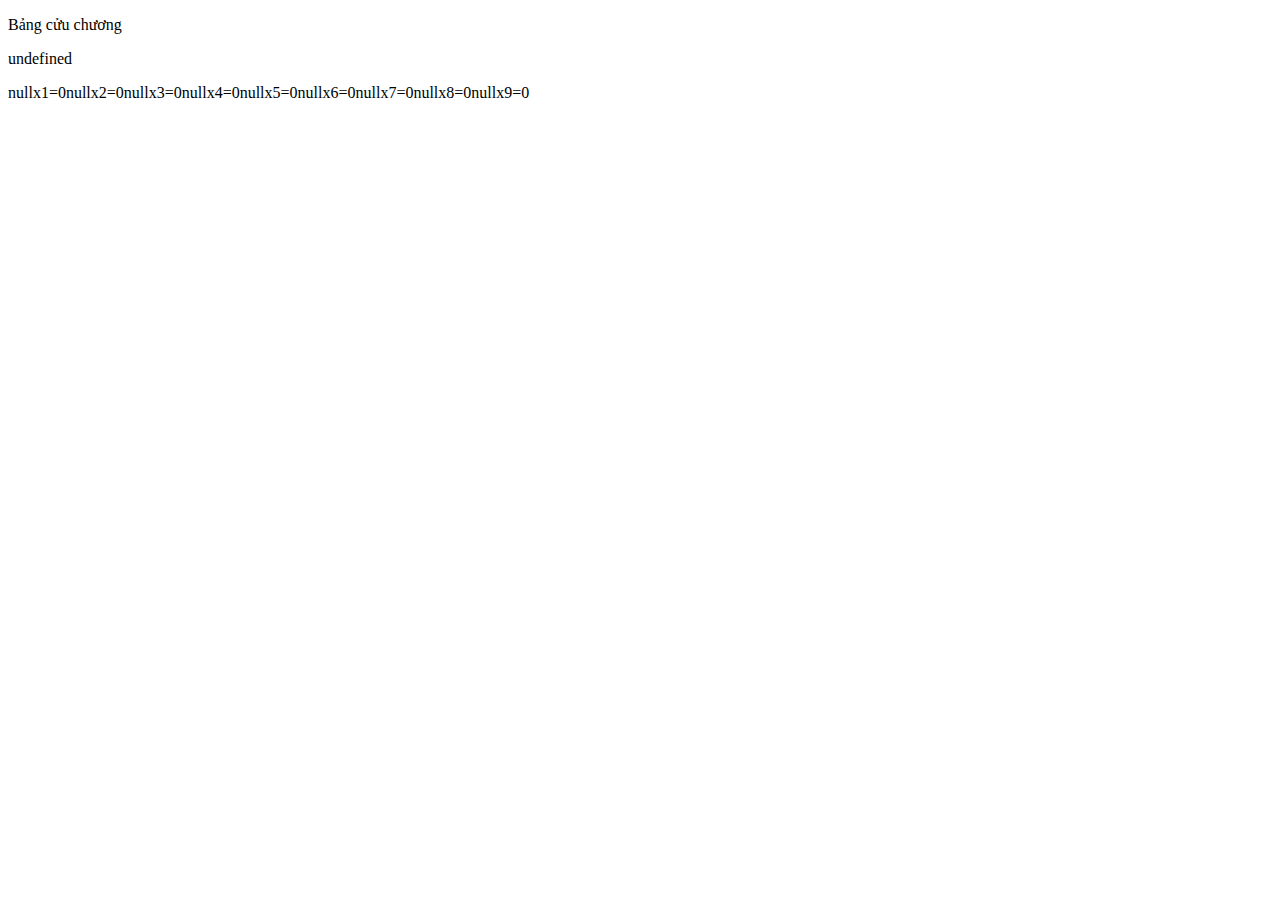
<file: BT_JavaScript_01/index.html>
<!DOCTYPE html>
<html lang="en">
<head>
    <meta charset="UTF-8">
    <meta http-equiv="X-UA-Compatible" content="IE=edge">
    <meta name="viewport" content="width=device-width, initial-scale=1.0">
    <title>Document</title>
</head>
<body>
    <p>Bảng cửu chương</p>
    <p id="demo"></p>
 
    <script>
        let n =prompt('Nhap n');
        var ketqua="" ;
            for(i=1;i<=9;i++)   
            {
            // for(n=2;n<=9;n++)   
              ketqua =  document.write(n + "x" + i +"="+ (n*i));
            }
            document.getElementById("demo").innerHTML = ketqua;
    </script>
</body>
</html>
</file>
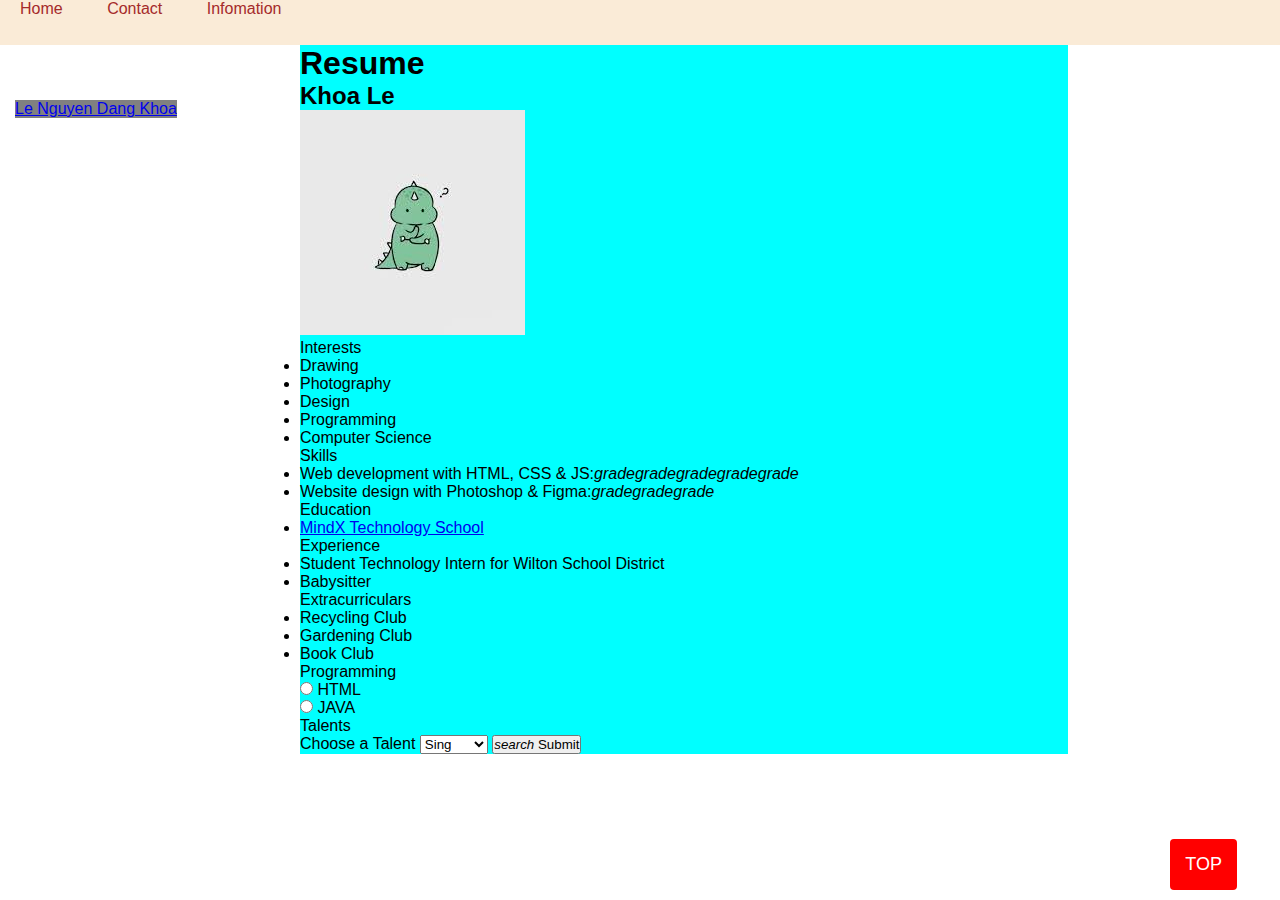
<file: position/index.html>
<!DOCTYPE html>
<html lang="en">
<head>
    <meta charset="UTF-8">
    <meta http-equiv="X-UA-Compatible" content="IE=edge">
    <meta name="viewport" content="width=device-width, initial-scale=1.0">
    <link rel="stylesheet" href="./styles.css">
    <title>Document</title>
</head>
<body>
    <header>
        <a href="">Home</a>
        <a href="">Contact</a>
        <a href="">Infomation</a>
    </header>
    <main>
        <div class="left">
                <a href="#">Le Nguyen Dang Khoa</a>
        </div>
        <div class="center">
                <div class="info">
                        <h1>Resume</h1>
                        <h2>Khoa Le</h2>
                        <img src="./download.jpeg" alt="hinh dai dien">
                    </div>
                    <div class="content"><div class="content"></div>
                        <p>Interests</p>
                        <ul class="first-last"> 
                                <li>Drawing</li>
                                <li>Photography</li>
                                <li>Design</li>
                                <li>Programming</li>
                                <li>Computer Science</li>
                        </ul>
                        <p>Skills</p>
                        <ul>
                                <li>Web development with HTML, CSS & JS:<i class="material-icons">gradegradegradegradegrade</i></li>
                                <li>Website design with Photoshop & Figma:<i class="material-icons">gradegradegrade</i></li>
                        </ul>
                        <p>Education</p>
                        <ul>
                                <li><a href="https://mindx.vn/" target="_blank">MindX Technology School</a></li>
                        </ul>
                                <p>Experience</p>
                        <ul>
                                <li>Student Technology Intern for Wilton School District</li>
                                <li>Babysitter</li>
                        </ul>
                        <p>Extracurriculars</p>
                        <ul>
                                <li>Recycling Club</li>
                                <li>Gardening Club</li>
                                <li>Book Club</li>
                        </ul>
                        <p>Programming</p>
                                <form>
                                       <input class="radio-input" type="radio" id="html" name="program" value="HTML">
                                       <label class="radio-label" for="html">HTML</label><br>
                                       <input class="radio-input" type="radio" id="java" name="program" value="JAVA">
                                       <label class="radio-label" for="java">JAVA</label>
                                </form>
                        <p>Talents</p>
                                <form>
                                        <label for="talents">Choose a Talent</label>
                                        <select id="talents" name="talents">
                                                <option value="Sing">Sing</option>
                                                <option value="Paint">Paint</option>
                                                <option value="Musical">Musical</option>
                                        </select>
                                        <button class="submit"> <i class="material-icons">search</i>
                                                 Submit
                                        </button>
                                </form>
                    </div>
        </div>
        
    </main>
    <footer>
        <button onclick="" id="myBtn" title="Go to top">TOP</button>
    </footer>
</body>
</html>
</file>
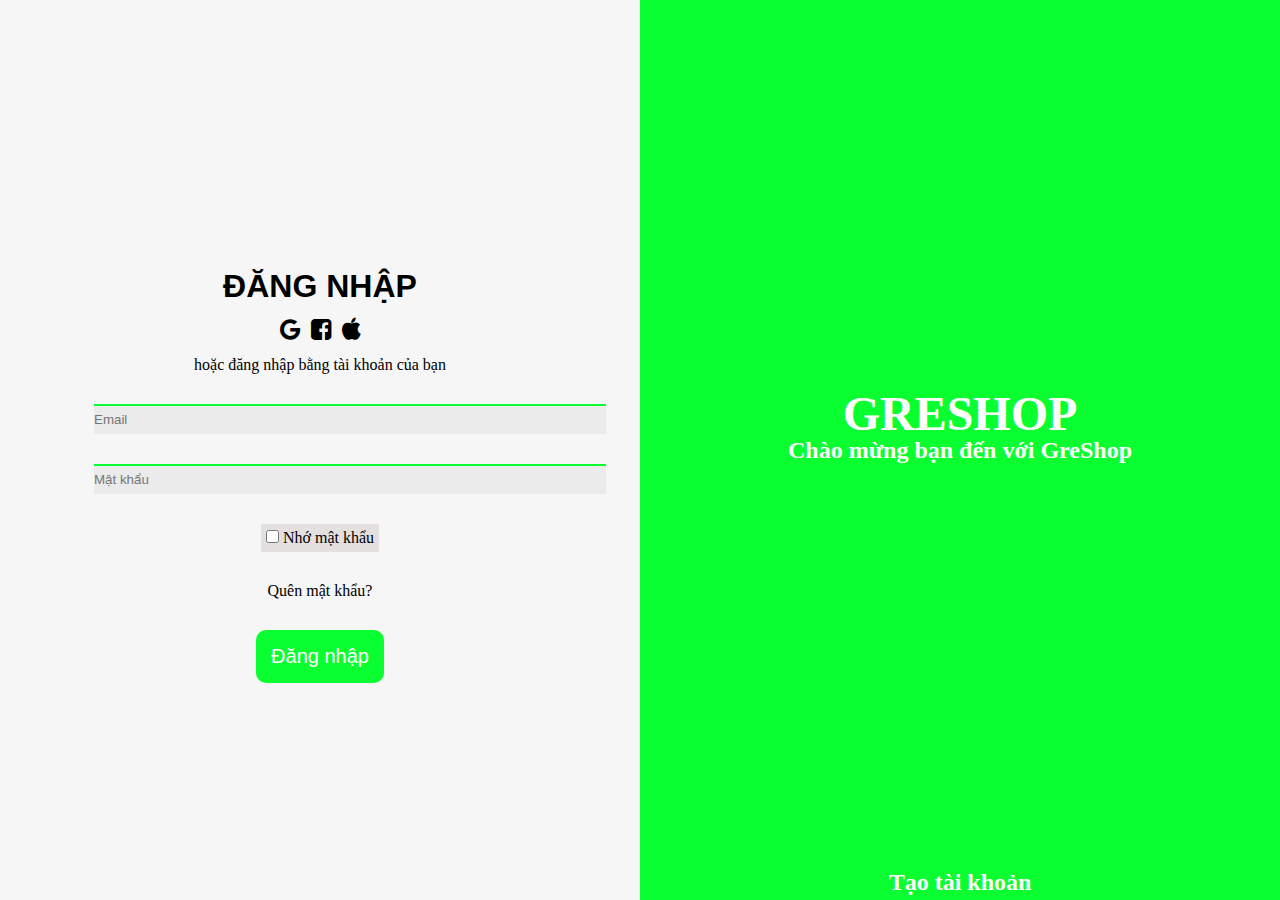
<file: HW_Form/signin.html>
<!DOCTYPE html>
<html lang="en">
<head>
    <meta charset="UTF-8">
    <meta http-equiv="X-UA-Compatible" content="IE=edge">
    <meta name="viewport" content="width=device-width, initial-scale=1.0">
    <link rel="stylesheet" href="https://cdnjs.cloudflare.com/ajax/libs/font-awesome/4.7.0/css/font-awesome.min.css">
    <link rel="stylesheet" href="./style.css">
    <title>Signon</title>
</head>
<body>
    <div class="container">
        <div class="signin">
            <div class="signin-option">
                <h1>ĐĂNG NHẬP</h1>
                <div class="signin-icon">
                    <i class="fa fa-google"></i> <i class="fa fa-facebook-square"></i> <i class="fa fa-apple"></i>
                </div>
                <p>hoặc đăng nhập bằng tài khoản của bạn</p>
            </div>
            <div class="signin-input">
                    <input type="email" name="email" placeholder="Email">
                    <input type="password" name="password" placeholder="Mật khẩu">
            </div>
            <div class="signin-check-password">
                        <input type="checkbox" name="" id="checkbox" placeholder="Nhớ mật khẩu">
                        <label for="">Nhớ mật khẩu</label>
            </div>                   
            <div class="signin-footer">
                        <p>Quên mật khẩu?</p>
                        <button>
                            Đăng nhập
                        </button>
            </div>
            <div class="mobile">
                <a href="#">Tạo Tài Khoản</a>
            </div>
        </div>
        <div class="banner">
            <div class="introduction">
                <h1>GRESHOP</h1>
            <p>Chào mừng bạn đến với GreShop</p>
            </div>
            <a>Tạo tài khoản</a>
        </div>
    </div>
</body>
</html>
</file>
<file: position/styles.css>
*{
    margin: 0;
    padding: 0;
}
body{
    font-family: Arial, Helvetica, sans-serif;
    position: relative;
}
header{
    background-color: antiquewhite;
    height: 45px;
    width: 100%;
    position: fixed;
    z-index: 1;
}
header a{
    padding: 15px 20px 20px 20px;
    text-decoration: none;
    color: brown;
}
main .center{
    background-color: aqua;
    position: absolute;
    margin: 45px 0 0 300px;
    width: 60%;

}


main .left{
    background-color: gray;
    position: fixed;
    margin: 100px 15px;
}
#myBtn {
    position: fixed;
    bottom: 10px;
    right: 43px;
    z-index: 99;
    font-size: 18px;
    border: none;
    outline: none;
    background-color: red;
    color: white;
    cursor: pointer;
    padding: 15px;
    border-radius: 4px;
}
#myBtn:hover {
  background-color: #555;
}
</file>
<file: HW_Form/style.css>
*{
    margin: 0;
    padding: 0;
    box-sizing: border-box;
}
html, body{
    height: 100%;
}
.container{
    display: flex;
    justify-content: center;
    align-items: center;
    height: 100%;
}
.signin{
    width: 50%;
    height: 100%;
    background-color: #F6F6F6;
    display: flex;
    justify-content: center;
    align-items: center;
    flex-direction: column;   
}
.signin-option h1{
    font-family: Arial, Helvetica, sans-serif;
    font-weight: bold;
    margin-top: 50px;
    margin-bottom: 12px;
    text-align: center;
}
.signin-option p{
    text-align: center;
    margin-top: 15px;
}
.signin-icon{
    display: flex;
    justify-content: center;
    gap: 10px;
    font-size: x-large;
}
.signin-input{
    width: 80%;
}
.signin-input input{
    display: block;
    width: 100%;
    margin: 30px;
    height: 30px;
    background-color: #EBEBEB;
    border: 0;
    border-top: 2px solid #0AFF31 ;
    
}
.signin-check-password {
    padding: 5px;
    text-align: center;
    background-color: #E5E0E0;
}
.signin-footer{
    text-align: center;
    margin-top: 30px;
}
.signin-footer button{
    background-color: #0AFF31;
    padding: 15px;
    border-radius: 10px;
    color: white;
    font-size: 20px;
    border: 0;
    margin-top: 30px;
}
.mobile{
    display: none;
}
.banner{
    width: 50%;
    background-color:#0AFF31;
    height: 100%;
    display: flex;
    flex-direction: column;
    justify-content: center;
    align-items: center;
    color: white;
    text-align: center;
    font-family: 'Rounded Mplus 1c';
    font-style: normal;
    font-weight: 800;
    font-size: 24px;
    line-height: 36px; 
}
.introduction{
    margin: auto;
}
@media screen and (max-width: 480px){
    .banner{
        display: none;
    }
    .signin{
        width: 100%;
        height: 100%;
    }
    .mobile{
        display: flex; 
        margin-top: auto;
        width: 100%;
        justify-content: right;
    }
    .signin .mobile a{
        text-decoration: none;
        color: gray;
        padding: 5px;
    }
}
</file>
